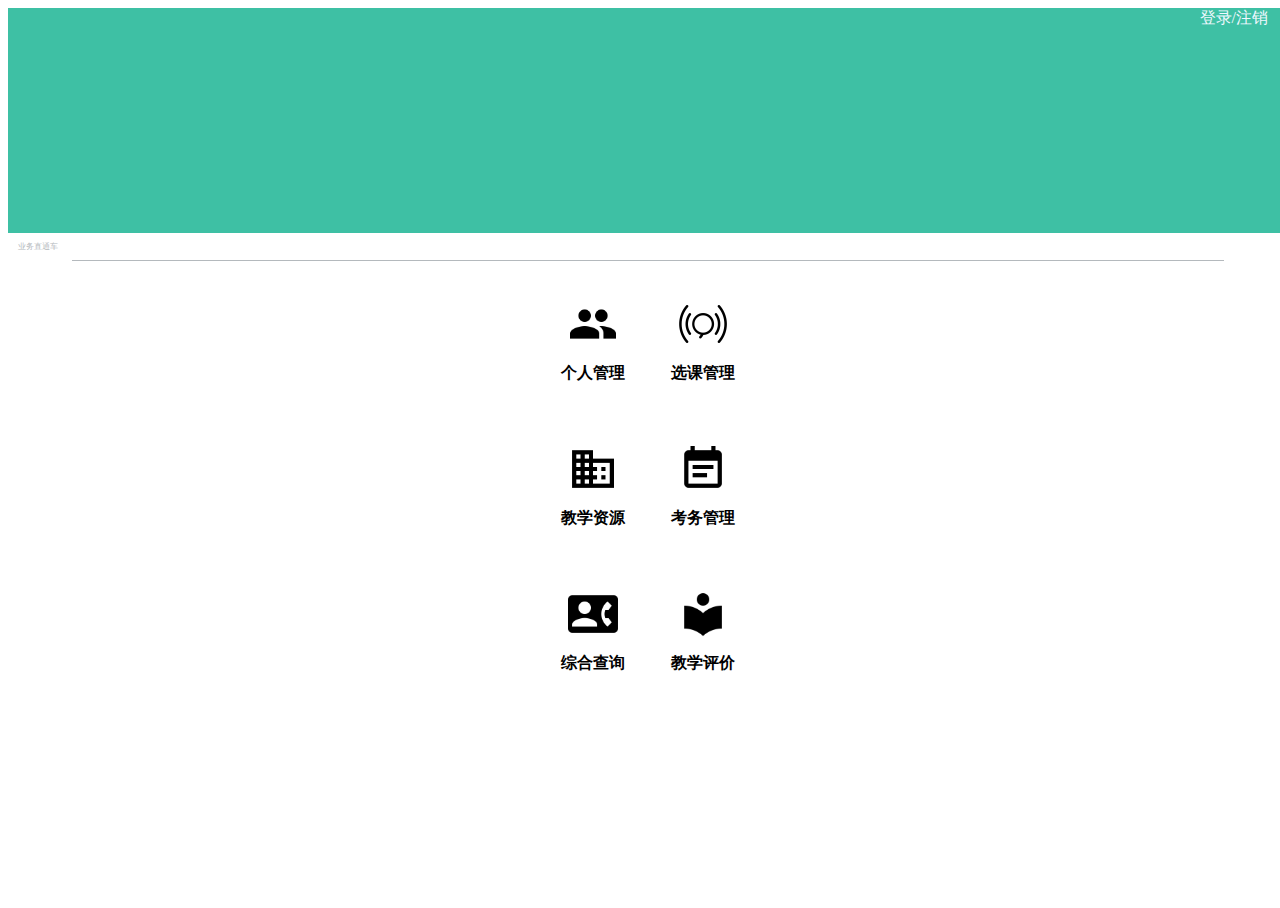
<file: index.html>
<!DOCTYPE html>
<html lang="en">

<head>
    <meta charset="UTF-8">
    <meta name="viewport" content="width=device-width, initial-scale=1.0">
    <meta http-equiv="X-UA-Compatible" content="ie=edge">
    <title>Document</title>
    <link rel="stylesheet" type="text/css" href="./css/main.css">
</head>

<body>
    <div id="header">
        <!-- 头部 -->
        <!-- 掌上教务 -->
    
        <a id="login" onclick=setCookie()  >登录/注销</a>
        <script type="text/javascript">
        function setCookie()
        {
          
         
           window.open("http://ids.qfnu.edu.cn/authserver/login?service=http%3A%2F%2F202.194.188.21%2Fcaslogin.jsp") 
           }         
        </script>	
    </div>
    <P class="type-title">业务直通车</P>
    <hr id="line"/>
    <div class="btn-container">
        <div class="btn">
            <img src="./img/ic_people_black_48dp.png" />
            <br />
            <b><a href="./page/person.html">个人管理</a></b>
        </div>
        <div class="btn">
            <img src="./img/social.png" />
            <br />
            <b><a href="./page/xuanke.html">选课管理</a></b>
        </div>
    
    </div>

    <div class="btn-container">
        <div class="btn">
            <img src="./img/ic_domain_black_48dp.png" />
            <br />
            <b><a href="./page/jiaoxueziyuan.html">教学资源</a></b>
        </div>
        <div class="btn">
            <img src="./img/ic_event_note_black_48dp.png" />
            <br />
            <b><a href="./page/kaowuguanli.html">考务管理</a></b>
        </div>
    
    </div>


    <div class="btn-container">
        <div class="btn">
            <img src="./img/ic_quick_contacts_dialer_black_48dp.png" />
            <br />
            <b><a href="./page/kaowuguanli.html">综合查询</a></b>
        </div>
        <div class="btn">
            <img src="./img/ic_local_library_black_48dp.png" />
            <br />
            <b><a href="./page/jiaoxuepinggu.html">教学评价</a></b>
        </div>
    
    </div>


</body>

</html>
</file>
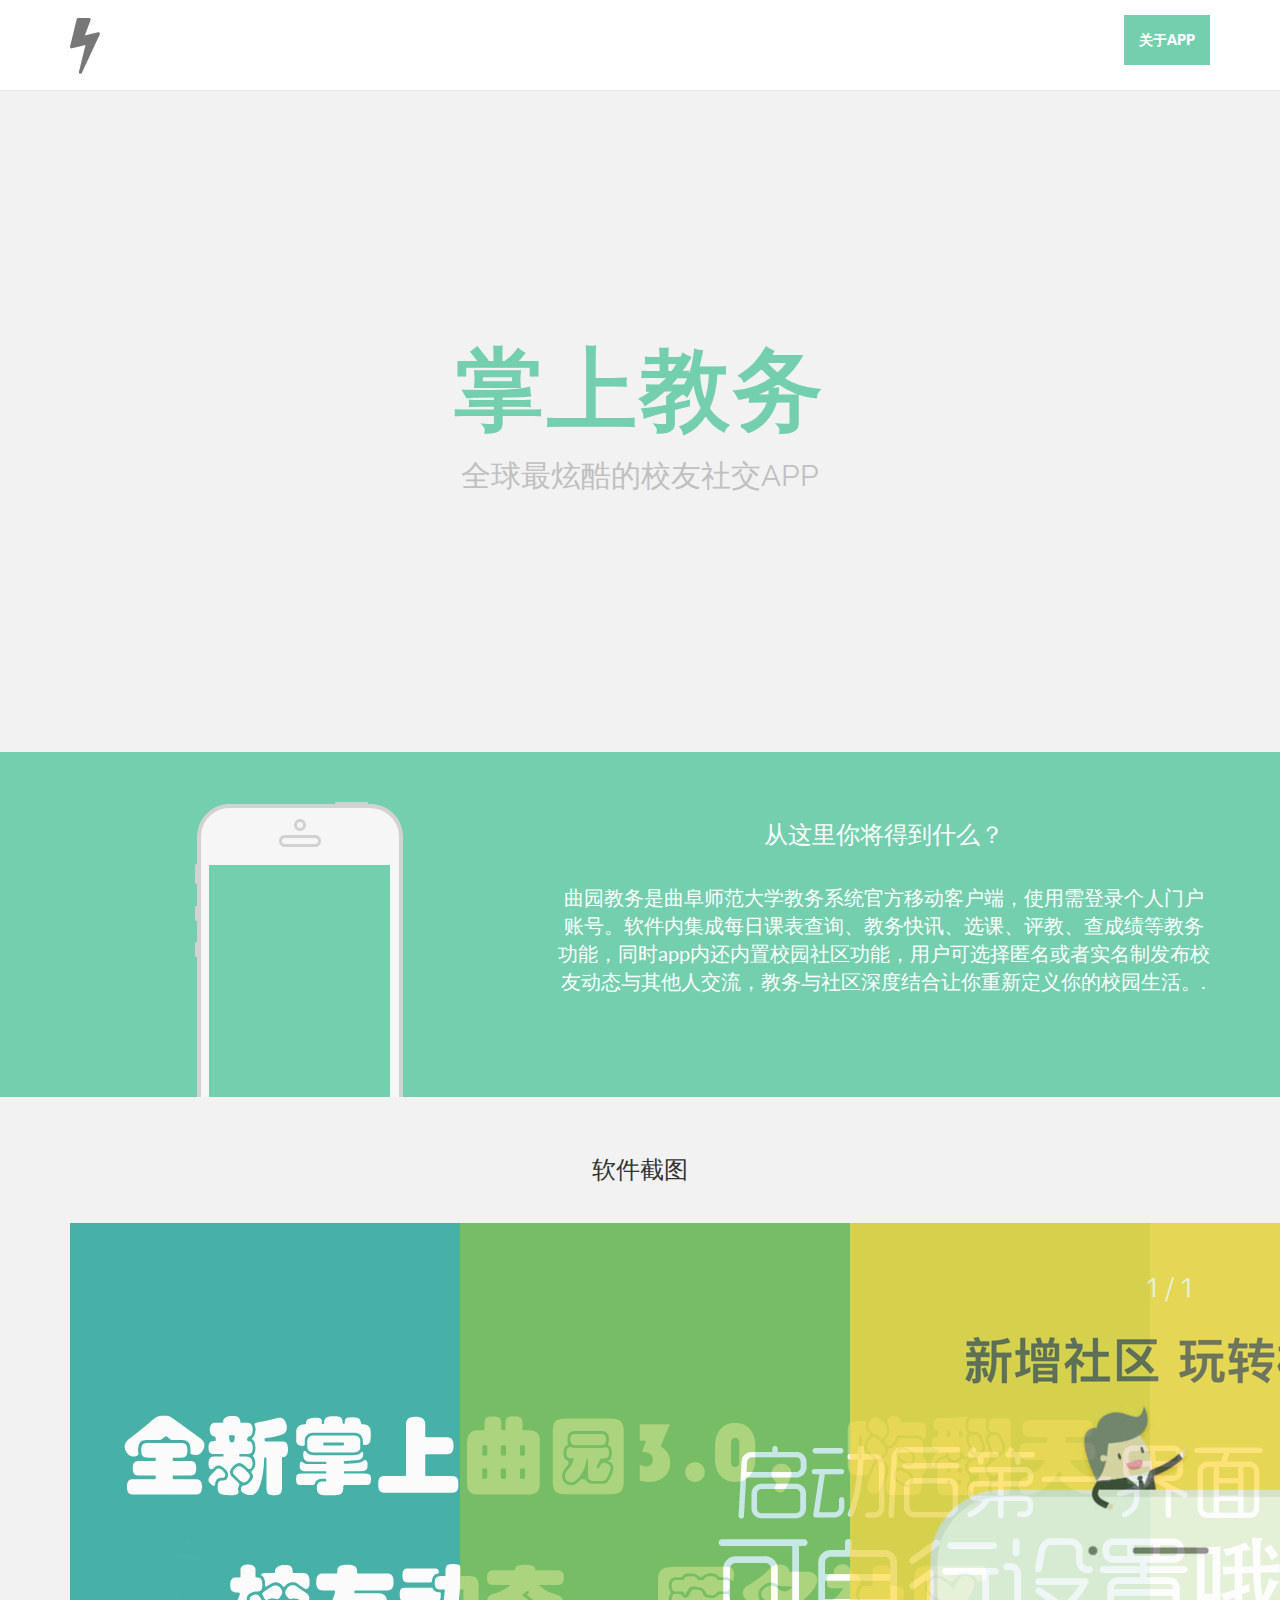
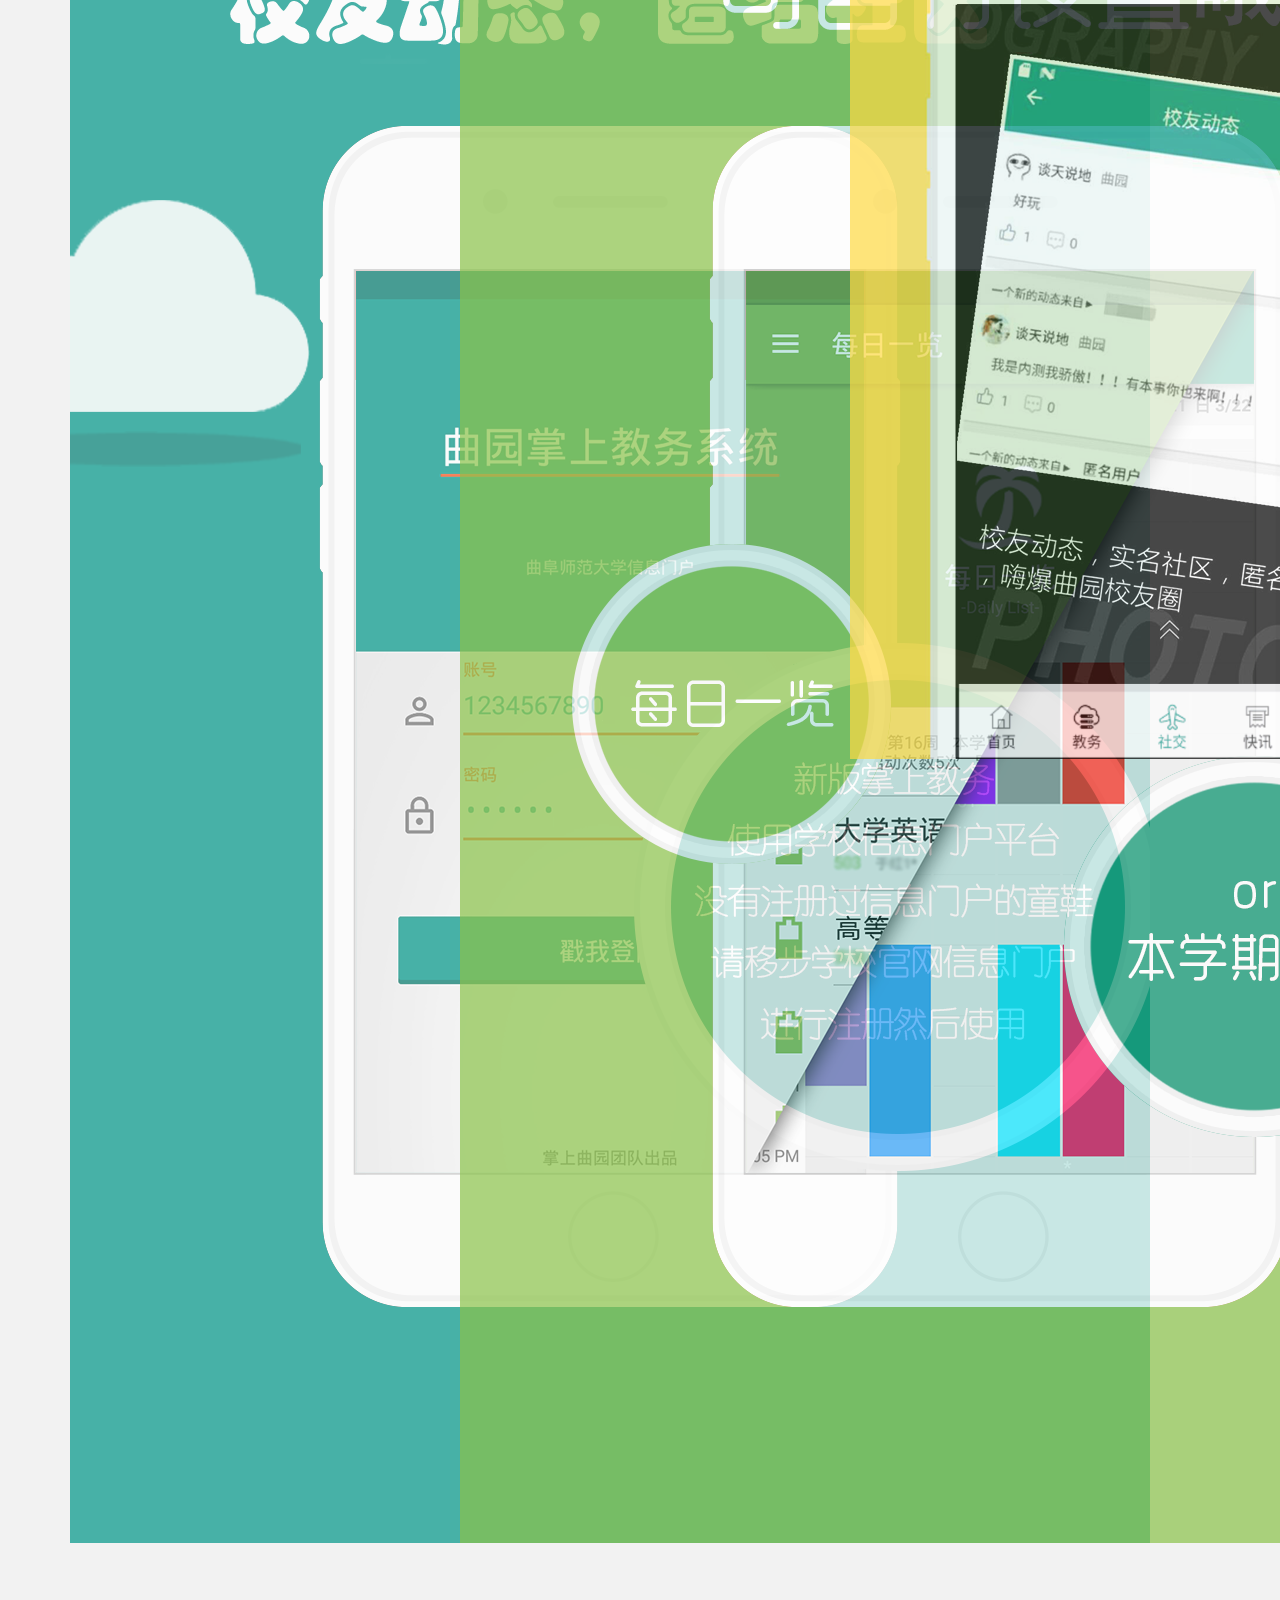
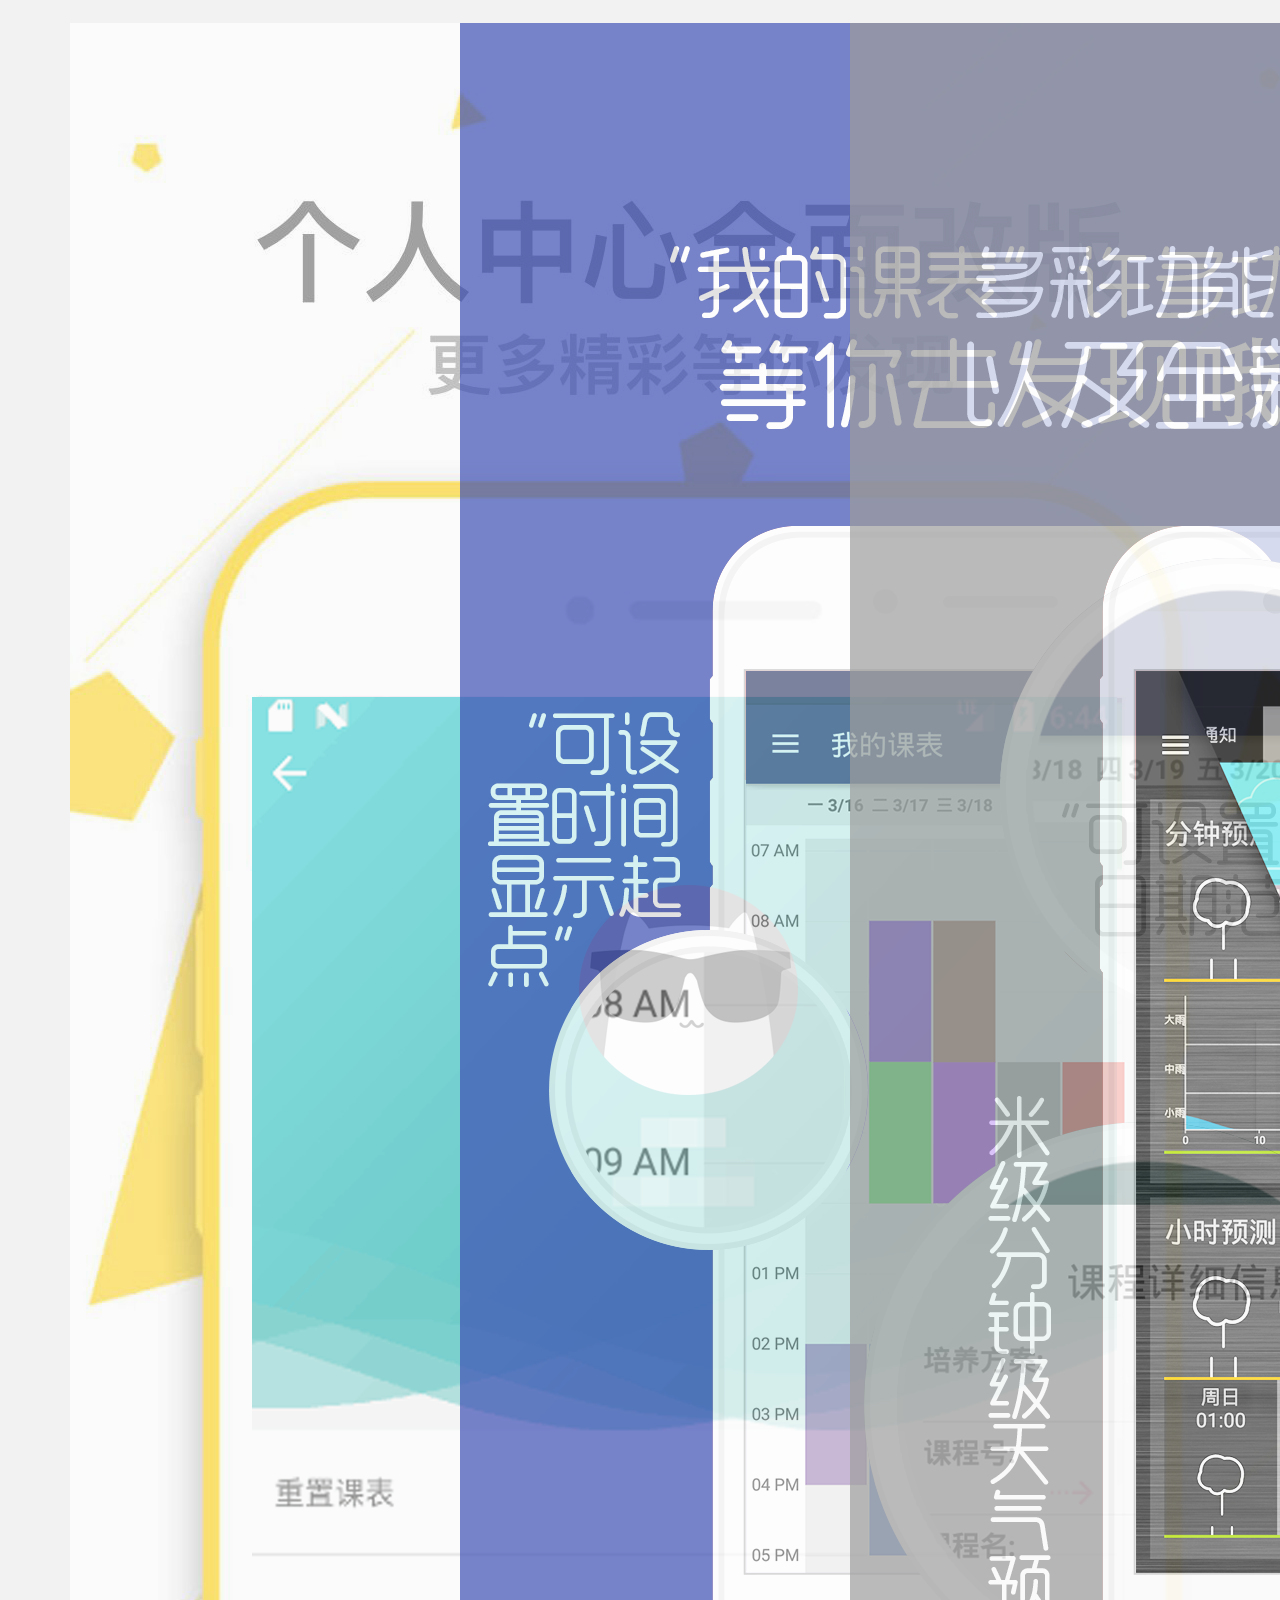
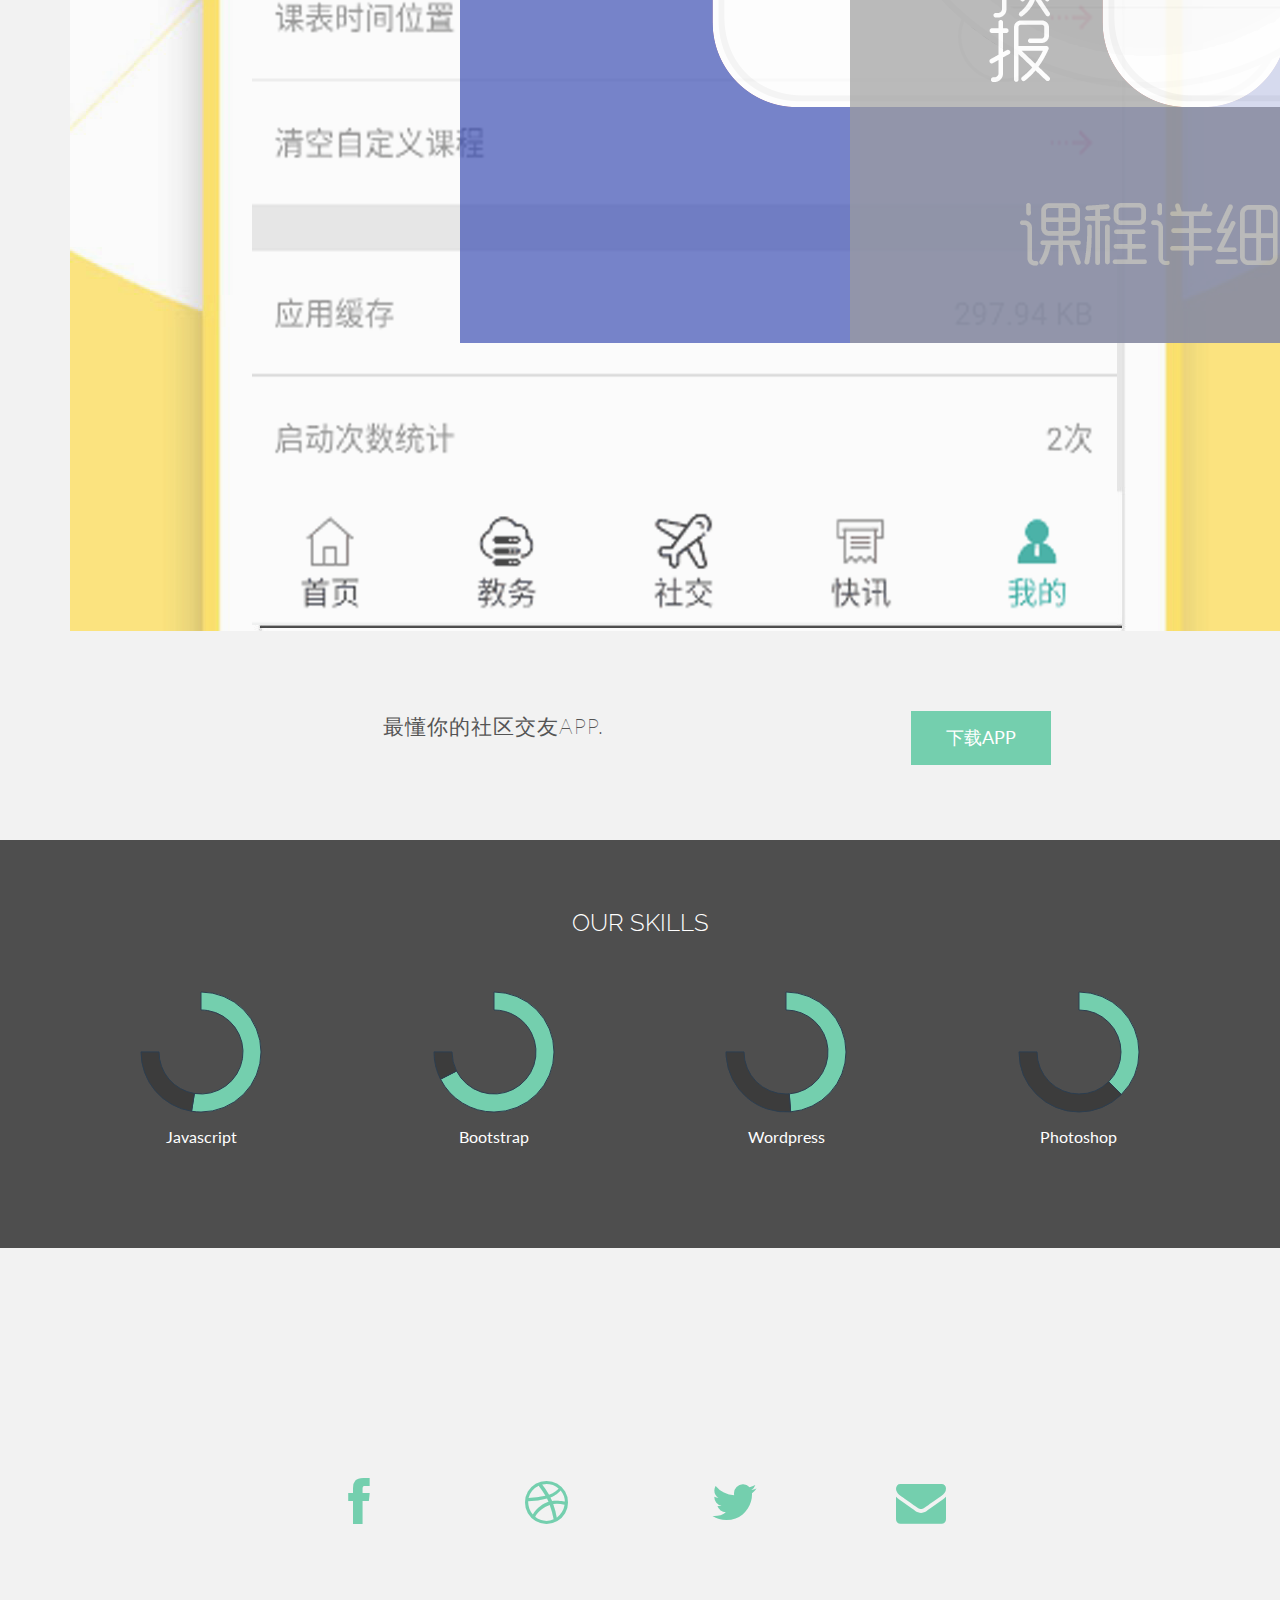
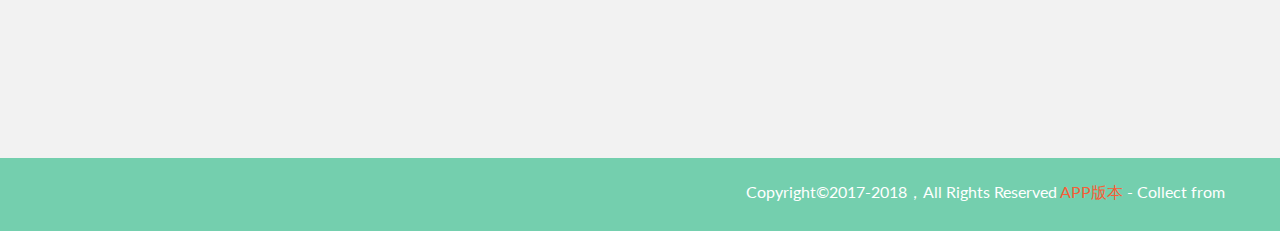
<file: app.html>
<!DOCTYPE html>
<html lang="en">
  <head>
    <meta charset="utf-8">
    <meta http-equiv="X-UA-Compatible" content="IE=edge">
    <meta name="viewport" content="width=device-width, initial-scale=1.0">
    <meta name="description" content="">
    <meta name="author" content="">

    <title>掌上教务</title>

    <!-- Bootstrap core CSS -->
    <link href="assets/css/bootstrap.css" rel="stylesheet">

    <!-- Custom styles for this template -->
    <link href="assets/css/main.css" rel="stylesheet">
    <link href="assets/css/font-awesome.min.css" rel="stylesheet">

    <script src="https://code.jquery.com/jquery-1.10.2.min.js"></script>
    <script src="assets/js/chart.js"></script>


    <!-- HTML5 shim and Respond.js IE8 support of HTML5 elements and media queries -->
    <!--[if lt IE 9]>
      <script src="https://oss.maxcdn.com/libs/html5shiv/3.7.0/html5shiv.js"></script>
      <script src="https://oss.maxcdn.com/libs/respond.js/1.3.0/respond.min.js"></script>
    <![endif]-->
  </head>

  <body>

    <!-- Fixed navbar -->
    <div class="navbar navbar-default navbar-fixed-top">
      <div class="container">
        <div class="navbar-header">
          <button type="button" class="navbar-toggle" data-toggle="collapse" data-target=".navbar-collapse">
            <span class="icon-bar"></span>
            <span class="icon-bar"></span>
            <span class="icon-bar"></span>
          </button>
          <a class="navbar-brand" href="#"><i class="fa fa-bolt"></i></a>
        </div>
        <div class="navbar-collapse collapse">
          <ul class="nav navbar-nav navbar-right">
            <li class="active"><a href="#contact">关于APP</a></li>
          </ul>
        </div><!--/.nav-collapse -->
      </div>
    </div>


	<div id="hello">
	    <div class="container">
	    	<div class="row">
	    		<div class="col-lg-8 col-lg-offset-2 centered">
	    			<h1>掌上教务</h1>
	    			<h2>全球最炫酷的校友社交APP</h2>
	    		</div><!-- /col-lg-8 -->
	    	</div><!-- /row -->
	    </div> <!-- /container -->
	</div><!-- /hello -->
	
	<div id="green">
		<div class="container">
			<div class="row">
				<div class="col-lg-5 centered">
					<img src="assets/img/iphone.png" alt="">
				</div>
				
				<div class="col-lg-7 centered">
					<h3>从这里你将得到什么？</h3>
					<p>曲园教务是曲阜师范大学教务系统官方移动客户端，使用需登录个人门户账号。软件内集成每日课表查询、教务快讯、选课、评教、查成绩等教务功能，同时app内还内置校园社区功能，用户可选择匿名或者实名制发布校友动态与其他人交流，教务与社区深度结合让你重新定义你的校园生活。.</p>
				</div>
			</div>
		</div>
	</div><div class="copyrights">Collect from <a href="https://ydjw.github.io/" >转点软件技术工作室</a></div>
	
	<div class="container">
		<div class="row centered mt grid">
			<h3>软件截图</h3>
			<div class="mt"></div>
			<div class="col-lg-4">
				<a href="#"><img src="assets/img/guide_image1.png" alt=""></a>
			</div>
			<div class="col-lg-4">
				<a href="#"><img src="assets/img/guide_image2.png" alt=""></a>
			</div>
			<div class="col-lg-4">
				<a href="#"><img src="assets/img/guide_image3.png" alt=""></a>
			</div>
		</div>
		
		<div class="row centered mt grid">
			<div class="mt"></div>		
			<div class="col-lg-4">
				<a href="#"><img src="assets/img/guide_image4.png" alt=""></a>
			</div>
			<div class="col-lg-4">
				<a href="#"><img src="assets/img/guide_image5.png" alt=""></a>
			</div>
			<div class="col-lg-4">
				<a href="#"><img src="assets/img/guide_image6.png" alt=""></a>
			</div>
		</div>
        
		
		<div class="row mt centered">
			<div class="col-lg-7 col-lg-offset-1 mt">
					<p class="lead">最懂你的社区交友APP.</p>
			</div>
			
			<div class="col-lg-3 mt">
				<p><button type="button" class="btn btn-theme btn-lg">下载APP</button></p>
			</div>
		</div>
	</div>


	<div id="skills">
		<div class="container">
			<div class="row centered">
				<h3>OUR SKILLS</h3>
				<div class="col-lg-3 mt">
					<canvas id="javascript" height="130" width="130"></canvas>
					<p>Javascript</p>
					<br>
					<script>
						var doughnutData = [
								{
									value: 70,
									color:"#74cfae"
								},
								{
									value : 30,
									color : "#3c3c3c"
								}
							];
							var myDoughnut = new Chart(document.getElementById("javascript").getContext("2d")).Doughnut(doughnutData);
					</script>
				</div>
				<div class="col-lg-3 mt">
					<canvas id="bootstrap" height="130" width="130"></canvas>
					<p>Bootstrap</p>
					<br>
					<script>
						var doughnutData = [
								{
									value: 90,
									color:"#74cfae"
								},
								{
									value : 10,
									color : "#3c3c3c"
								}
							];
							var myDoughnut = new Chart(document.getElementById("bootstrap").getContext("2d")).Doughnut(doughnutData);
					</script>
				</div>
				<div class="col-lg-3 mt">
					<canvas id="wordpress" height="130" width="130"></canvas>
					<p>Wordpress</p>
					<br>
					<script>
						var doughnutData = [
								{
									value: 65,
									color:"#74cfae"
								},
								{
									value : 35,
									color : "#3c3c3c"
								}
							];
							var myDoughnut = new Chart(document.getElementById("wordpress").getContext("2d")).Doughnut(doughnutData);
					</script>
				</div>
				<div class="col-lg-3 mt">
					<canvas id="photoshop" height="130" width="130"></canvas>
					<p>Photoshop</p>
					<br>
					<script>
						var doughnutData = [
								{
									value: 50,
									color:"#74cfae"
								},
								{
									value : 50,
									color : "#3c3c3c"
								}
							];
							var myDoughnut = new Chart(document.getElementById("photoshop").getContext("2d")).Doughnut(doughnutData);
					</script>
				</div>
			</div><!-- /row -->
		</div><!-- /container -->
	</div><!-- /skills -->
	
	<section id="contact"></section>
	<div id="social">
		<div class="container">
			<div class="row centered">
				<div class="col-lg-8 col-lg-offset-2">
					<div class="col-md-3">
						<a href="#"><i class="fa fa-facebook"></i></a>
					</div>
					<div class="col-md-3">
						<a href="#"><i class="fa fa-dribbble"></i></a>
					</div>
					<div class="col-md-3">
						<a href="#"><i class="fa fa-twitter"></i></a>
					</div>
					<div class="col-md-3">
						<a href="#"><i class="fa fa-envelope"></i></a>
					</div>
				</div>
			</div>
		</div><!-- /container -->
	</div><!-- /social -->


	<div id="f">
		<div class="container">
			<div class="row">
				<p> Copyright©2017-2018，All Rights Reserved <a href="https://ydjw.github.io/" target="_blank" title="版本说明">APP版本</a> - Collect from </p>
			</div>
		</div>
	</div>

    <!-- Bootstrap core JavaScript
    ================================================== -->
    <!-- Placed at the end of the document so the pages load faster -->
    <script src="assets/js/bootstrap.js"></script>
  </body>
</html>
</file>
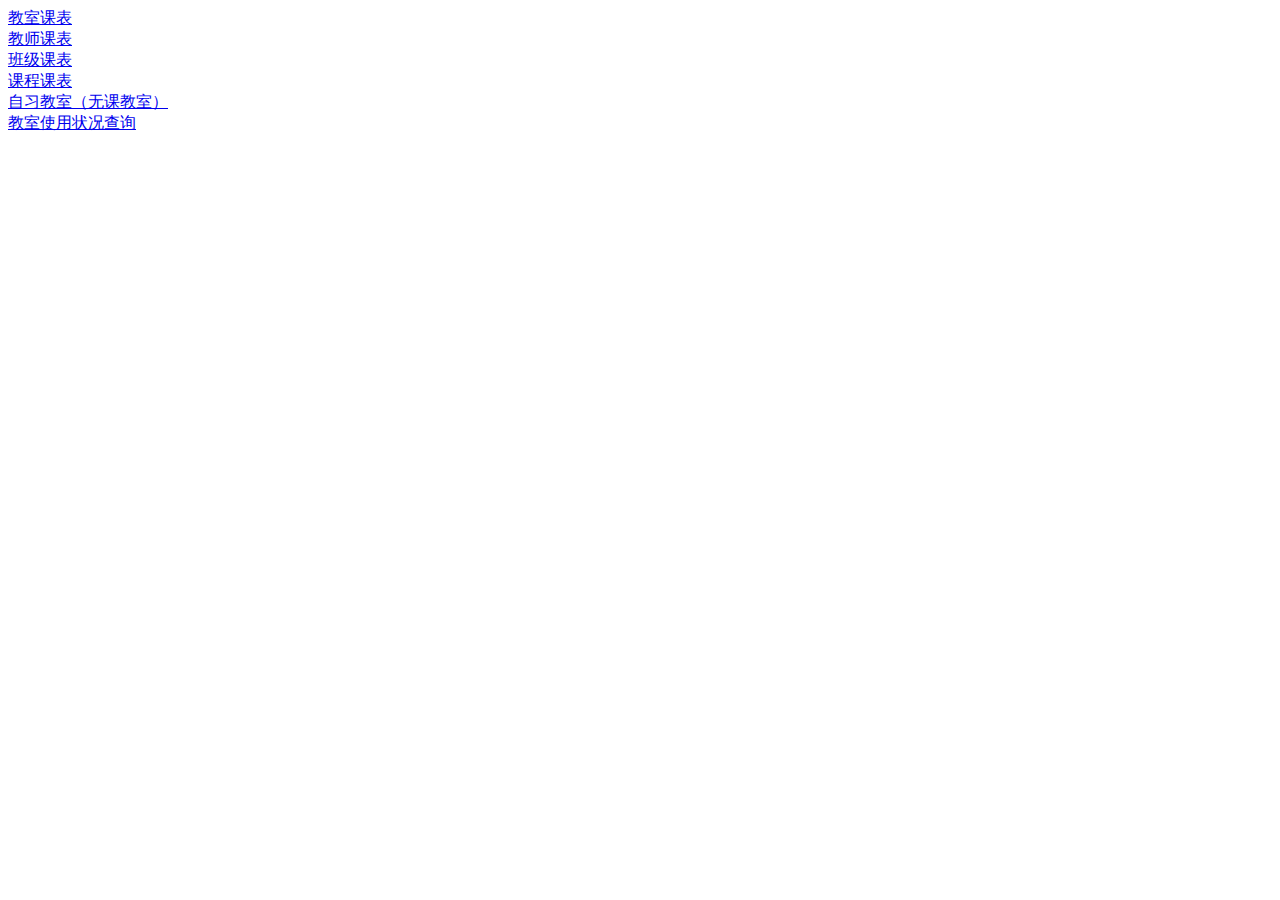
<file: page/jiaoxueziyuan.html>
<!DOCTYPE html>
<html lang="en">

<head>
    <meta charset="UTF-8">
    <meta name="viewport" content="width=device-width, initial-scale=1.0">
    <meta http-equiv="X-UA-Compatible" content="ie=edge">
    <title>Document</title>
</head>

<body>
    <div class="panel-body">
        <li><a href=http://202.194.188.21/jskbcxAction.do?oper=jskb_lb target='_blank'>教室课表</a></li>
        <li><a href=http://202.194.188.21/lskbcxAction.do?oper=lskb_lb target='_blank'>教师课表</a></li>
        <li><a href=http://202.194.188.21/bjkbcxAction.do?oper=bjkb_lb target='_blank'>班级课表</a></li>
        <li><a href=http://202.194.188.21/kckbcxAction.do?oper=kckb_lb target='_blank'>课程课表</a></li>
        <li><a href=http://202.194.188.21/xszxcxAction.do?oper=xszxcx_lb target='_blank'>自习教室（无课教室）</a></li>
        <li><a href=http://202.194.188.21/jxlCxAction.do?oper=ori target='_blank'>教室使用状况查询</a></li>
    </div>
</body>

</html>
</file>
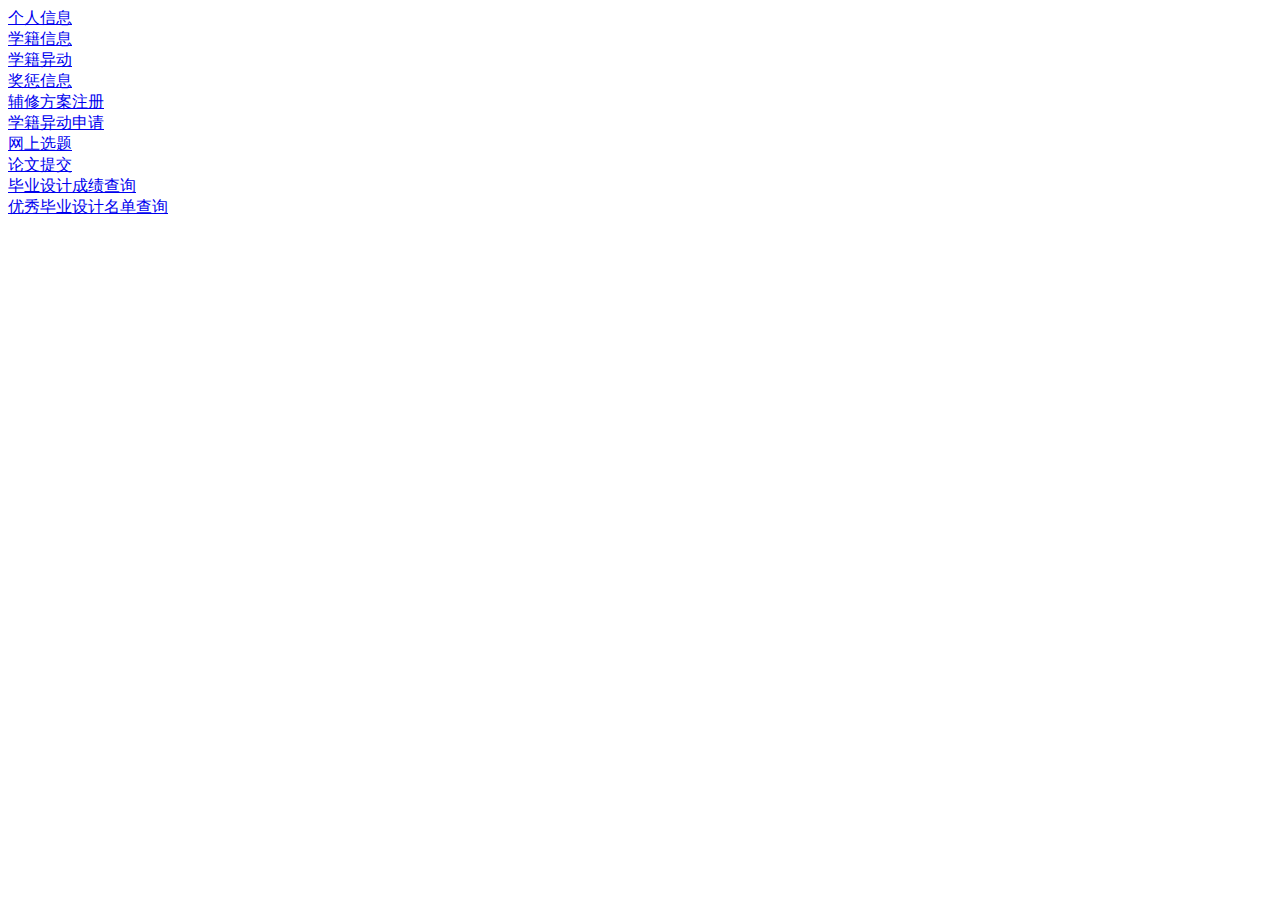
<file: page/person.html>
<!DOCTYPE html>
<html lang="en">

<head>
    <meta charset="UTF-8">
    <meta name="viewport" content="width=device-width, initial-scale=1.0">
    <meta http-equiv="X-UA-Compatible" content="ie=edge">
    <title>Document</title>
</head>

<body>
    <div class="panel-body">
        <li><a href=http://202.194.188.21/userInfo.jsp target='_blank'>个人信息</a></li>
        <li><a href=http://202.194.188.21/xjInfoAction.do?oper=xjxx target='_blank'>学籍信息</a></li>
        <li><a href=http://202.194.188.21/xjInfoAction.do?oper=ydxx target='_blank'>学籍异动</a></li>
        <li><a href=http://202.194.188.21/xjInfoAction.do?oper=jcxx target='_blank'>奖惩信息</a></li>
        <li><a href=http://202.194.188.21/xsFabgsqAction.do?oper=faxdsq1 target='_blank'>辅修方案注册</a></li>
        <li><a href=http://202.194.188.21/xjydcxAction.do target='_blank'>学籍异动申请</a></li>
        <li><a href=http://202.194.188.21/xtcxAction.do target='_blank'>网上选题</a></li>
        <li><a href=http://202.194.188.21/lwtjAction.do?type=showXtjg target='_blank'>论文提交</a></li>
        <li><a href=http://202.194.188.21/queryAction.do target='_blank'>毕业设计成绩查询</a></li>
        <li><a href=http://202.194.188.21/lwyxsjAction.do target='_blank'>优秀毕业设计名单查询</a></li>
    </div>
</body>

</html>
</file>
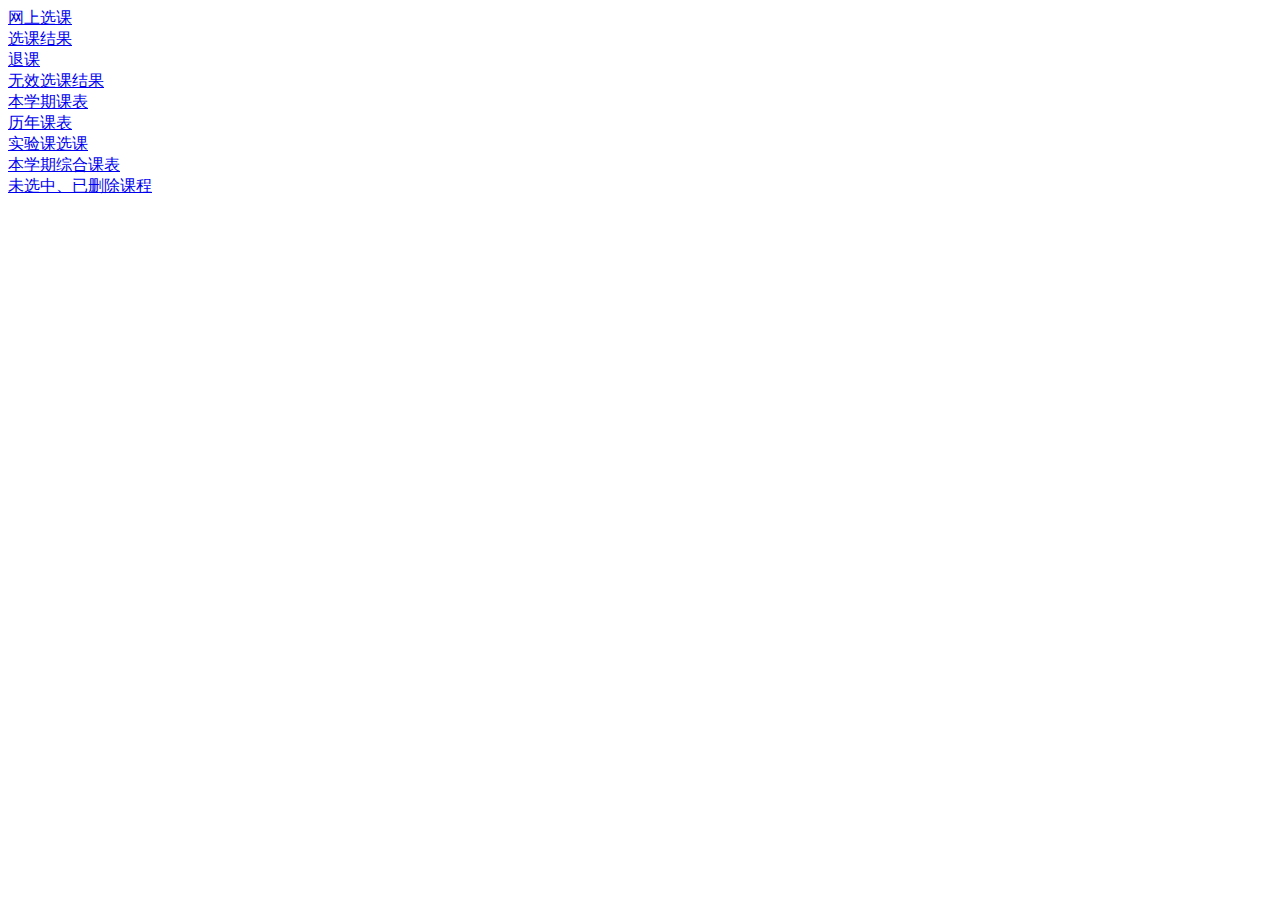
<file: page/xuanke.html>
<!DOCTYPE html>
<html lang="en">

<head>
    <meta charset="UTF-8">
    <meta name="viewport" content="width=device-width, initial-scale=1.0">
    <meta http-equiv="X-UA-Compatible" content="ie=edge">
    <title>Document</title>
</head>

<body>
    <div class="panel-body">
        <li><a href=http://202.194.188.21/xkAction.do target='_blank'>网上选课</a></li>
        <li><a href=http://202.194.188.21/xkAction.do?actionType=6 target='_blank'>选课结果</a></li>
        <li><a href=http://202.194.188.21/xkAction.do?actionType=7 target='_blank'>退课</a></li>
        <li><a href=http://202.194.188.21/xkAction.do?actionType=16 target='_blank'>无效选课结果</a></li>
        <li><a href=http://202.194.188.21/xkAction.do?actionType=6 target='_blank'>本学期课表</a></li>
        <li><a href=http://202.194.188.21/lnkbcxAction.do target='_blank'>历年课表</a></li>
        <li><a href=http://202.194.188.21/syglSyxkAction.do?ejkch=&oper=goTosykcList target='_blank'>实验课选课</a></li>
        <li><a href=http://202.194.188.21/syglSyxkAction.do?&oper=xsxkKcbAll target='_blank'>本学期综合课表</a></li>
        <li><a href=http://202.194.188.21/syglSyxkAction.do?oper=syxkWcgAll target='_blank'>未选中、已删除课程</a></li>
    </div>
</body>

</html>
</file>
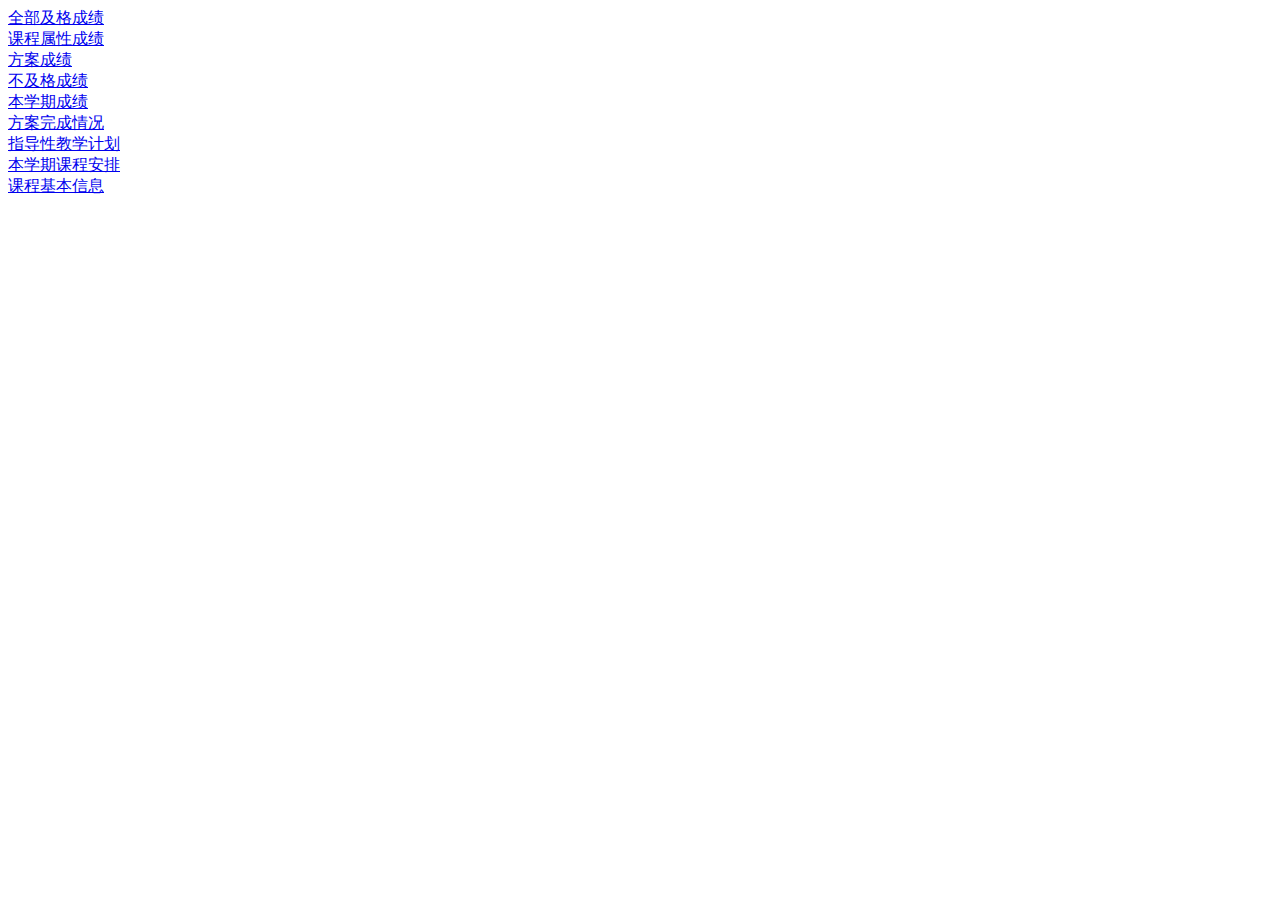
<file: page/zonghechaxun.html>
<!DOCTYPE html>
<html lang="en">

<head>
    <meta charset="UTF-8">
    <meta name="viewport" content="width=device-width, initial-scale=1.0">
    <meta http-equiv="X-UA-Compatible" content="ie=edge">
    <title>Document</title>
</head>

<body>
    <div class="panel-body">
        <li><a href=http://202.194.188.21/gradeLnAllAction.do?type=ln&oper=qb target='_blank'>全部及格成绩</a></li>
        <li><a href=http://202.194.188.21/gradeLnAllAction.do?type=ln&oper=sx target='_blank'>课程属性成绩</a></li>
        <li><a href=http://202.194.188.21/gradeLnAllAction.do?type=ln&oper=fa target='_blank'>方案成绩</a></li>
        <li><a href=http://202.194.188.21/gradeLnAllAction.do?type=ln&oper=bjg target='_blank'>不及格成绩</a></li>
        <li><a href=http://202.194.188.21/bxqcjcxAction.do target='_blank'>本学期成绩</a></li>
        <li><a href=http://202.194.188.21/gradeLnAllAction.do?type=ln&oper=lnfaqk&flag=zx target='_blank'>方案完成情况</a></li>
        <li><a href=http://202.194.188.21/gradeLnAllAction.do?type=ln&oper=lnjhqk target='_blank'>指导性教学计划</a></li>
        <li><a href=http://202.194.188.21/courseSearchAction.do?temp=1 target='_blank'>本学期课程安排</a></li>
        <li><a href=http://202.194.188.21/kclbAction.do target='_blank'>课程基本信息</a></li>
    </div>
</body>

</html>
</file>
<file: css/main.css>
html,body{
                 width: 100%;
                 height: 100%;
             }
#header{
    background-color: rgb(62, 192, 164);
    height: 25%;
}

img{
    height: 50px;
    width: 50px;
    margin: 10px;
}

.btn{
    margin: 20px;
   text-align: center;
   vertical-align: middle
}

.btn-container{
    display:flex;
    justify-content:center;
    display: -webkit-flex;/*chorme*/
    display: -ms-flex;/*ie*/
    margin-bottom: 10px;
}

#line{
    background-color: rgb(180, 185, 189);
    height: 0.8px;
    border: none;
    width: 90%;
}

.type-title{
    color: rgb(180, 185, 189);
    margin-left: 10px;
    font-size: 0.5em
    /* text-align: center */
}


a{
    text-decoration:none;
    color: #000;
}

#login{
    color: aliceblue;
    display:flex;
    justify-content:flex-end;
    margin-right: 20px;
    display: -webkit-flex;/*chorme*/
    display: -ms-flex;/*ie*/
}
</file>
<file: assets/css/main.css>
/* FONTS */
@import url(http://fonts.googleapis.com/css?family=Lato:300,400,700,900);
@import url(http://fonts.googleapis.com/css?family=Raleway:400,300,700,900);

/* OVERALL ASPECT */

body {
  background-color: #f2f2f2;
    font-family: "Lato";
    font-weight: 300;
    font-size: 16px;
    color: #555;

    -webkit-font-smoothing: antialiased;
    -webkit-overflow-scrolling: touch;
    
    margin-top: 70px;
}

/* Titles */
h1, h2, h3, h4, h5, h6 {
    font-family: "Raleway";
    font-weight: 300;
    color: #333;
}


/* Paragraph & Typographic */
p {
    line-height: 28px;
    margin-bottom: 25px;
}

.centered {
    text-align: center;
}

.mt {
	margin-top: 40px;
}

/* Links */
a {
    color: #f85c37;
    word-wrap: break-word;

    -webkit-transition: color 0.1s ease-in, background 0.1s ease-in;
    -moz-transition: color 0.1s ease-in, background 0.1s ease-in;
    -ms-transition: color 0.1s ease-in, background 0.1s ease-in;
    -o-transition: color 0.1s ease-in, background 0.1s ease-in;
    transition: color 0.1s ease-in, background 0.1s ease-in;
}

a:hover,
a:focus {
    color: #7b7b7b;
    text-decoration: none;
    outline: 0;
}

a:before,
a:after {
    -webkit-transition: color 0.1s ease-in, background 0.1s ease-in;
    -moz-transition: color 0.1s ease-in, background 0.1s ease-in;
    -ms-transition: color 0.1s ease-in, background 0.1s ease-in;
    -o-transition: color 0.1s ease-in, background 0.1s ease-in;
    transition: color 0.1s ease-in, background 0.1s ease-in;
}

/* Bootstrap Modifications */
 hr {
    display: block;
    height: 1px;
    border: 0;
    border-top: 1px solid #ccc;
    margin: 1em 0;
    padding: 0;
}
.copyrights{
	text-indent:-9999px;
	height:0;
	line-height:0;
	font-size:0;
	overflow:hidden;
}

.navbar {
	font-weight: 800;
	font-size: 14px;
	padding-top: 15px;
	padding-bottom: 15px;
	background-color: #ffffff;
}

.navbar-default .navbar-nav > .active > a, .navbar-default .navbar-nav > .active > a:hover, .navbar-default .navbar-nav > .active > a:focus {
	color: #ffffff;
	background-color: #74cfae;
}

.navbar-brand {
	font-size: 60px;
	padding-top: 0px;
	padding-bottom: 0px;
}

.btn-theme {
	color: #ffffff;
	background-color: #74cfae;
	border-color: transparent;
}

.btn {
	padding: 10px 30px;
	margin-bottom: 0;
	font-size: 18px;
	border: 5px solid transparent;
	border-radius: 0px;
}

.lead {
	letter-spacing: 1px;
}

/* WRAP SECTIONS */

/* hello */
#hello {
	width: 100%;
	padding-top: 250px;
	padding-bottom: 250px;
}

#hello h1 {
	font-size: 90px;
	font-weight: 700;
	letter-spacing: 3px;
	color: #74cfae;
}

#hello h2 {
	color: #c0c0c0;
	font-weight: 400;
}

/* Green */
#green {
	background-color: #74cfae;
	padding-top: 50px;
	margin-bottom: 0px;
}

#green h3 {
	color: white;
	font-weight: 400;
	margin-bottom: 35px;
}

#green p {
	color: white;
	font-weight: 400;
	font-size: 20px;
}

/* Skills */
#skills {
	background-color: #4e4e4e;
	padding-top: 50px;
	padding-bottom: 50px;
	margin-top: 50px;
}

#skills h3 {
	color: white;
}

#skills p {
	color: white;
	font-weight: 400;
}

/* Social Links */
#social {
	width: 100%;
	padding-top: 200px;
	padding-bottom: 200px;
}

#social i {
	font-size: 50px;
	color: #74cfae;
}

#social .col-md-3:hover {
	background-color: #f5f5f5;
}

#social .col-md-3 {
	padding:30px;
}

/* Footer */
#f {
	padding-top: 20px;
	background-color: #74cfae;
}

#f p {
	color: white;
	text-align: right;
	font-weight: 400;
}

/* Image Opacity */
.grid img {
    opacity: .7;
}
.grid img:hover {
    opacity: 1;
}
</file>
